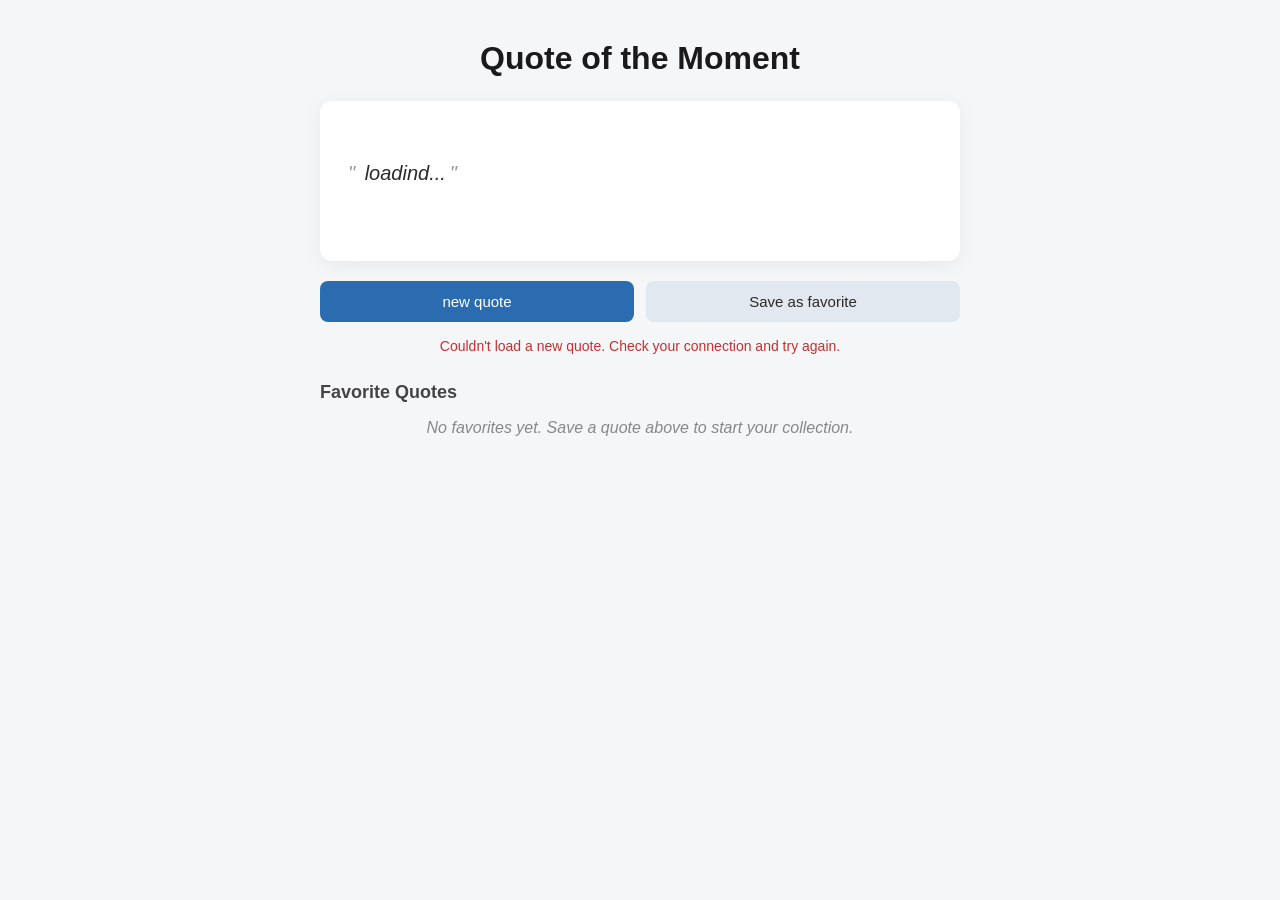
<file: quote.card/index.html>
<!DOCTYPE htmal>
<html lang="en"></html>
<head>
    <meta charset="UTF-8">
    <meta name="viewport" content="width=device-width, initial-scale=1.0">
    <title>Random Quote</title>
    <link rel="stylesheet" href="style.css">
</head>
<body>
    <div class="container">
        <h1>Quote of the Moment</h1>
<section id="quote-card" class="quote-card">            
    <p id ="quote-text" class="quote-text"> loadind...</p>
             <p id ="quote-author" class="quote-author"></p>
</section>
 
<div class="actions">
    <button id="new-quote-btn" class= "btn btn--primary">
        new quote
</button>
            <button id="save-quote-btn" class="btn btn--secondary">
                Save as favorite
            </button>

</div>
<p id="status-message" class="status"></p>
<section class="favorite">
    <h2>Favorite Quotes</h2>
    <ul id="favorites-list" class="favorites-list">
    </ul>
    <p id="favorites-empty" class="favorites-empty">No favorites yet. Save a quote above to start your collection.</p>
</section>

    </div>
    <script src="script.js"></script>
</file>
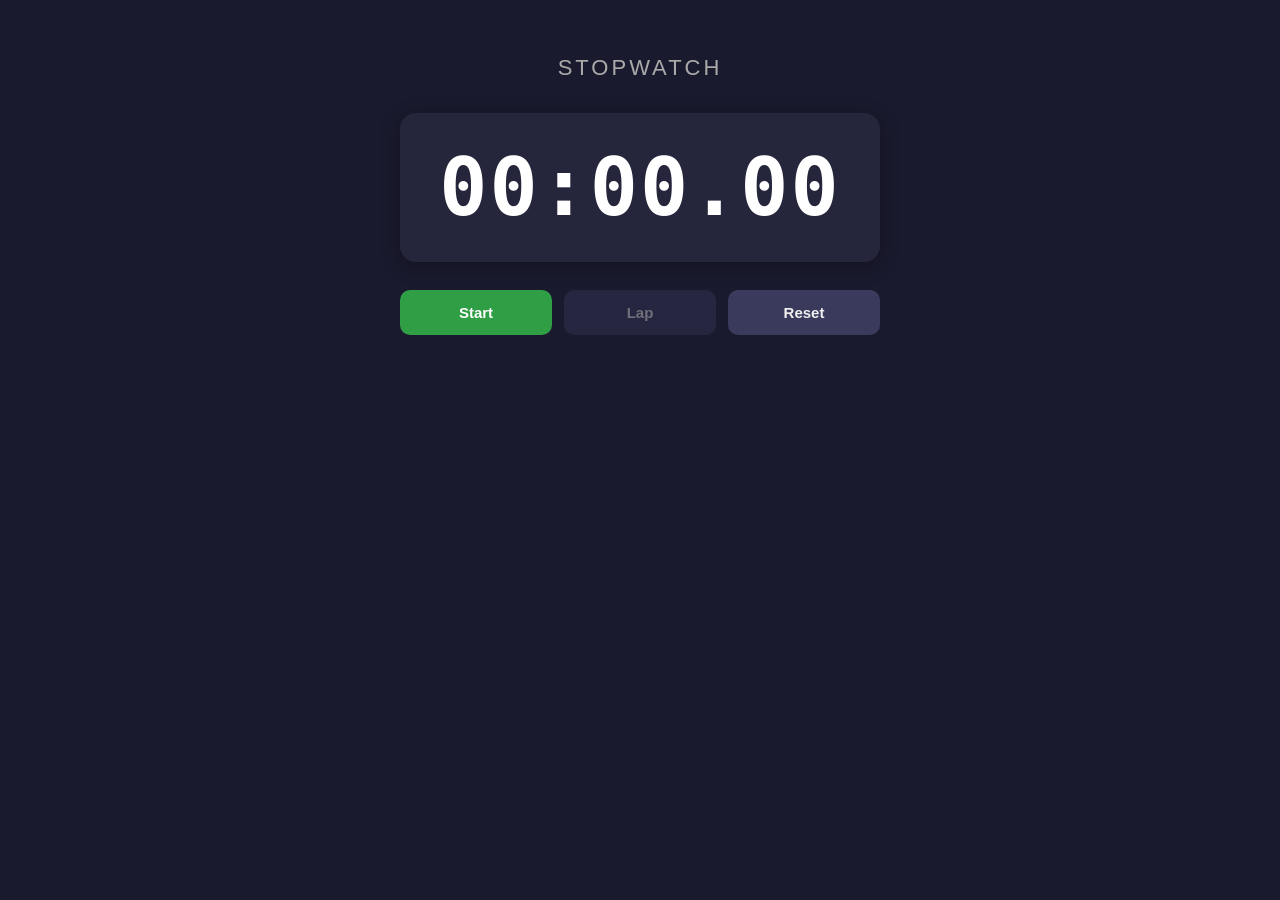
<file: stopwatch/index.html>
<!DOCTYPE	html>
<html	lang="en">
<head>
<meta	charset="UTF-8">
<meta	name="viewport"	content="width=device-width,	initial-scale=1.0">
<title>Stopwatch</title>
<link	rel="stylesheet"	href="style.css">
</head>
<body>
<div	class="container">
<h1>Stopwatch</h1>
<div	id="time-display"	class="time-display">00:00.00</div>
<div	class="actions">
<button	id="start-stop-btn"	class="btn	btn--start">Start</button>
<button	id="lap-btn"	class="btn	btn--secondary"	disabled>Lap</button>
<button	id="reset-btn"	class="btn	btn--secondary">Reset</button>
</div>
<section	class="laps">
<h2	id="laps-heading"	class="laps-heading	laps-heading--hidden">Laps</h2>
<ol	id="laps-list"	class="laps-list"></ol>
</section>
</div>
<script	src="script.js"></script>
</body>
</html>
</file>
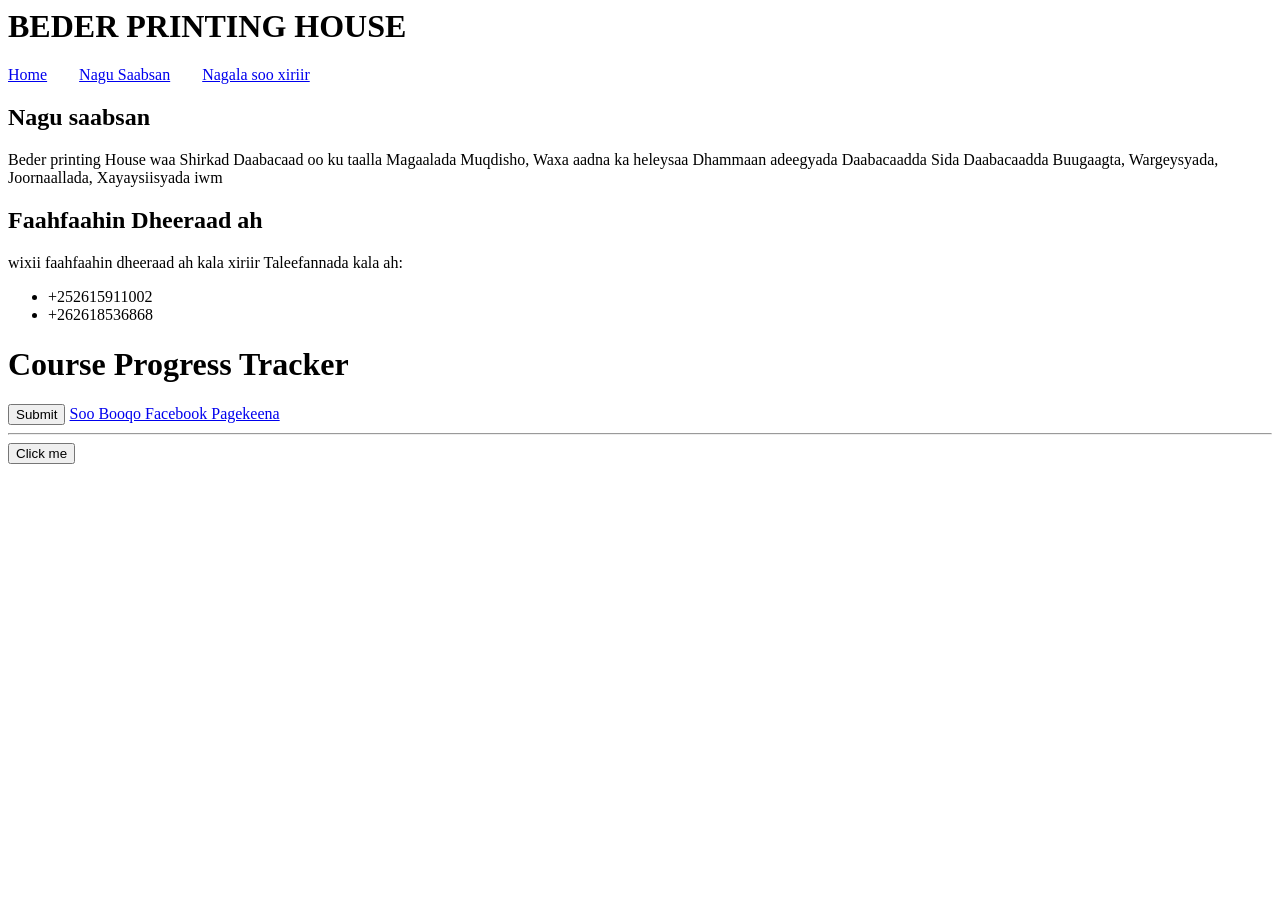
<file: daacad.html>
<htmal>
    <body>
        <h1>BEDER PRINTING HOUSE</h1>
        <a href="#">Home</a>        
&nbsp;&nbsp;&nbsp;&nbsp;&nbsp;&nbsp;

        <a href="#">Nagu Saabsan</a>

&nbsp;&nbsp;&nbsp;&nbsp;&nbsp;&nbsp;

 <a href="#">Nagala soo xiriir</a>

        <h2>Nagu saabsan</h2>
        <P>
            Beder printing House waa Shirkad Daabacaad oo ku taalla Magaalada Muqdisho, Waxa aadna ka heleysaa Dhammaan adeegyada Daabacaadda
            Sida Daabacaadda Buugaagta, Wargeysyada, Joornaallada, Xayaysiisyada iwm
        </P>

        <h2>Faahfaahin Dheeraad ah</h2>
        <P>
           wixii faahfaahin dheeraad ah kala xiriir Taleefannada kala ah: 
        </P>
        <ul>
<li>+252615911002</li>
<li>+262618536868</li>

</ul>

<html>
    <body>
        <h1>Course Progress Tracker</h1>
        

<button>Submit</button>

<body>
    <html>

<a href="https://www.facebook.com/bederprinting/">Soo Booqo Facebook Pagekeena</a>
<hr>

<button>Click me</button>


        <body>
            <htmal>
</file>
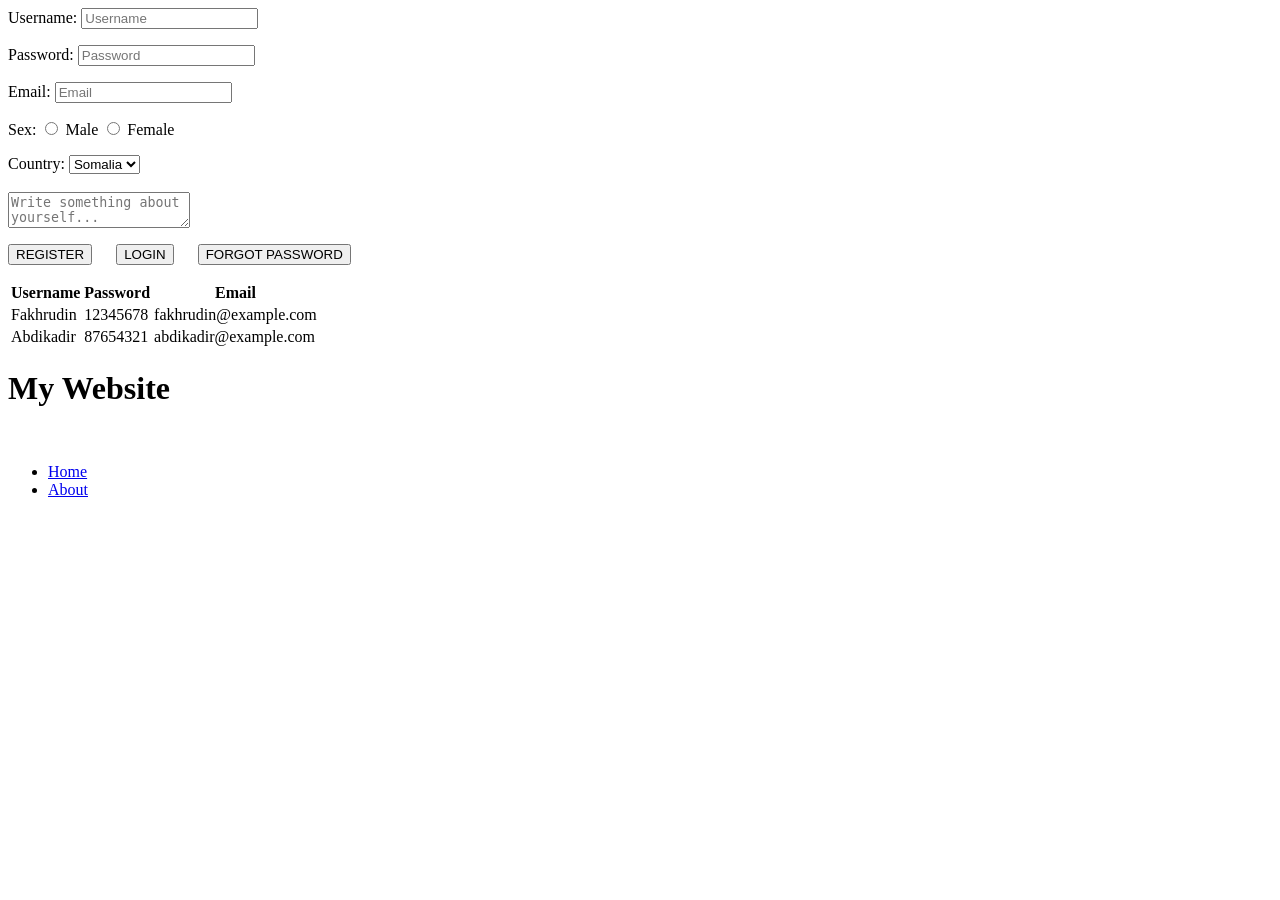
<file: html/Baraatiko.html>
<!DOCTYPE html)
<html>
<head>
<title>REGISTER FORM</title>
</head>
<body>
    <form>
        Username: <input type="username" placeholder="Username"/>
<br>
<p>
        Password: <input type="password" placeholder="Password"/>
        <br>
<p>
        Email: <input type="email" placeholder="Email"/>
        <br>
<p>
        Sex: <input type="radio" name="sex" value="male"/> Male
        <input type="radio" name="sex" value="female"/> Female
        <br>
        <p>
            Country: <select>
                <option value="somalia">Somalia</option>
                <option value="kenya">Kenya</option>
                <option value="ethiopia">Ethiopia</option>
            </select>
            <br>
            <br>
            <textarea placeholder="Write something about yourself..."></textarea>
        <p>
            <button>REGISTER</button>
            &nbsp;&nbsp;&nbsp;&nbsp;
            <button>LOGIN</button>
            &nbsp;&nbsp;&nbsp;&nbsp;
            <button>FORGOT PASSWORD</button>
        </p>
        <table>
            <tr>
                <th>Username</th>
                <th>Password</th>
                <th>Email</th>
            </tr>
            <tr>
                <td>Fakhrudin</td>
                <td>12345678</td>
                <td>fakhrudin@example.com</td>
            </tr>  
            <tr>
                <td>Abdikadir</td>
                <td>87654321</td>
                <td>abdikadir@example.com</td>
            </tr>
        </table>

    </form>
    <h1 id="brand">My Website</h1>
    <br>
    <nav>
  <ul>
    <li><a href="/">Home</a></li>
    <li><a href="/about">About</a></li>
  </ul>
</nav>

</div>

</body>
</html>
</file>
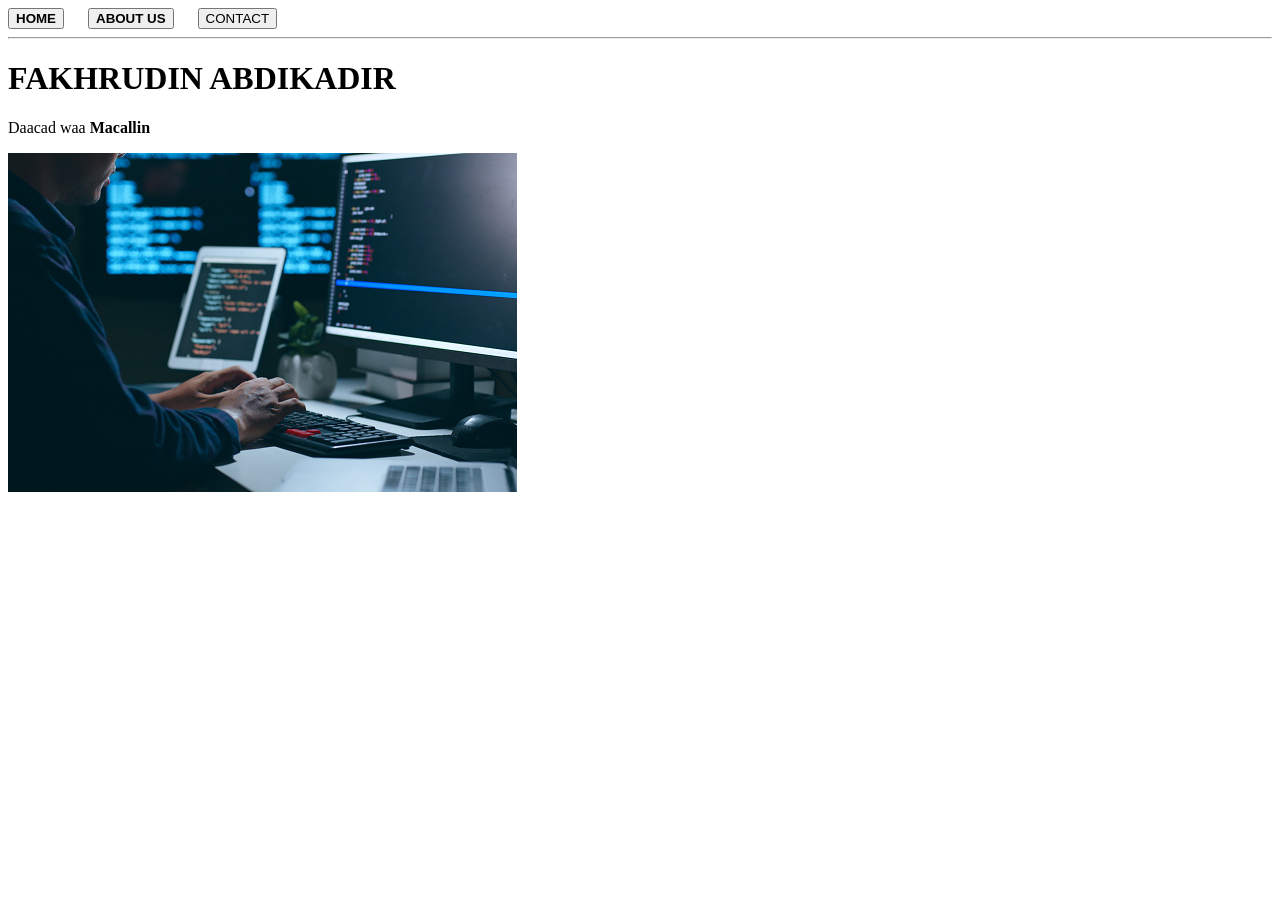
<file: html/daacad.html>
<!DOCTYPE html>
<html lang="so">
<head>
    <meta charset="UTF-8">
    <meta name="viewport" content="width=device-width, initial-scale=1.0">
    <title>website billow ah</title>
</head>
<button><b>HOME</b></button>
&nbsp;&nbsp;&nbsp;&nbsp;
<button><b>ABOUT US</b></button>
&nbsp;&nbsp;&nbsp;&nbsp;
<button>CONTACT</button>
<body>
<hr>
 <H1>FAKHRUDIN ABDIKADIR</H1>
 <p> Daacad waa <b>Macallin</b></p>
 <img src="coding.jpg.jpg" alt="Screenshot">


 
</body>
</html>
</file>
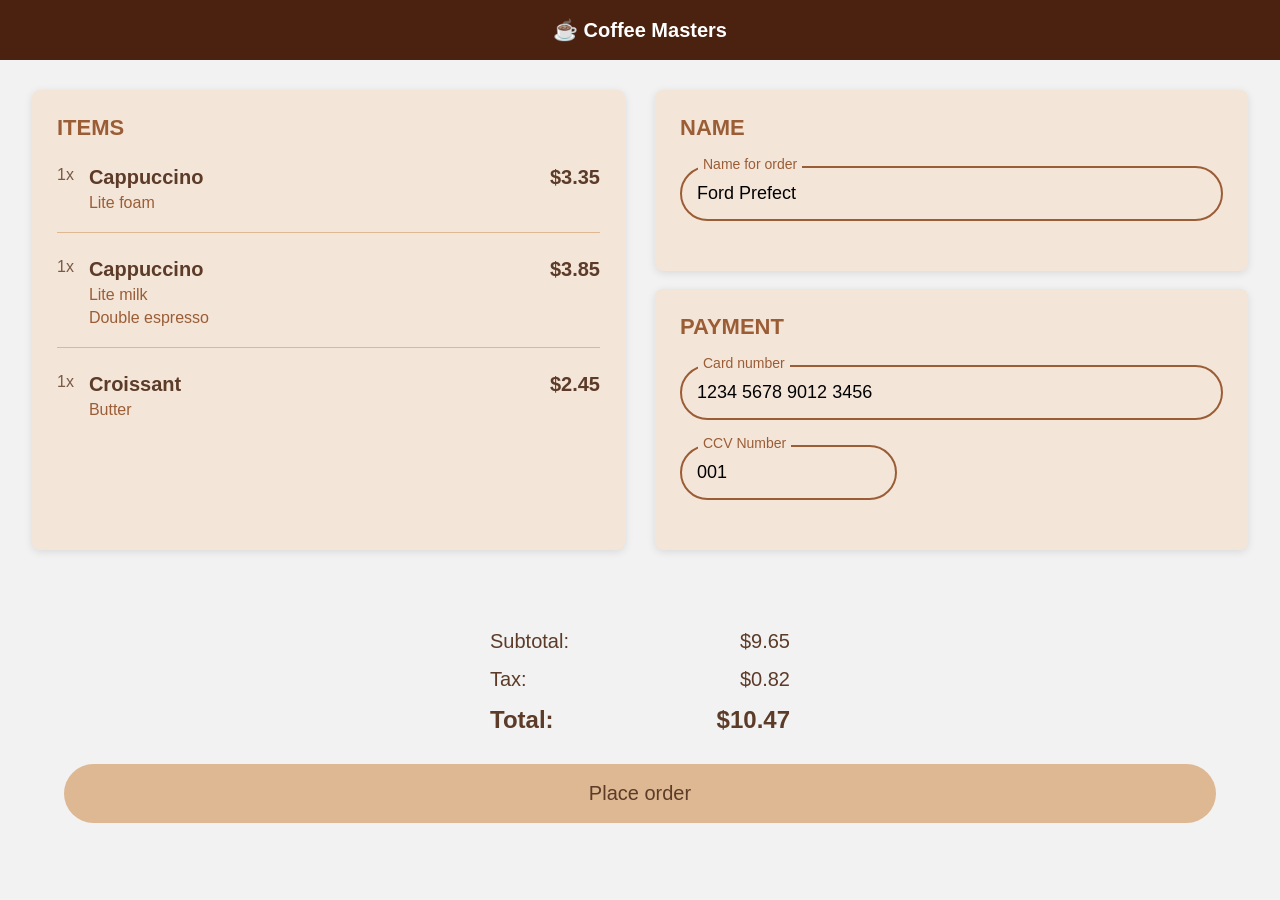
<file: html/TIJAABADA MAALINTA LABAAD.html>
<!DOCTYPE html>
<html lang="en">
<head>
  <meta charset="UTF-8" />
  <meta name="viewport" content="width=device-width, initial-scale=2.0"/>
  <title>Coffee Masters</title>

  <style>
    * {
      box-sizing: border-box;
      margin: 0;
      padding: 0;
    }

    body {
      font-family: Arial, Helvetica, sans-serif;
      background-color: #f2f2f2;
      color: #5c3b28;
    }

    /* HEADER */
    .header {
      background-color: #4b220f;
      color: white;
      padding: 18px;
      text-align: center;
      font-weight: bold;
      font-size: 20px;
    }

    /* MAIN LAYOUT */
    .container {
      width: 95%;
      margin: 30px auto;
      display: grid;
      grid-template-columns: 1fr 1fr;
      gap: 30px;
    }

    /* CARD */
    .card {
      background-color: #f3e5d8;
      padding: 25px;
      border-radius: 8px;
      box-shadow: 0 2px 8px rgba(0,0,0,0.1);
    }

    .card-title {
      color: #9b5d36;
      margin-bottom: 25px;
      font-size: 22px;
      font-weight: bold;
    }

    /* ITEMS */
    .item {
      display: flex;
      justify-content: space-between;
      margin-bottom: 25px;
      padding-bottom: 20px;
      border-bottom: 1px solid #ddb892;
    }

    .item:last-child {
      border-bottom: none;
    }

    .item-left {
      display: flex;
      gap: 15px;
    }

    .qty {
      color: #7a5a45;
    }

    .item-name {
      font-weight: bold;
      font-size: 20px;
    }

    .item-detail {
      color: #9b5d36;
      margin-top: 5px;
    }

    .price {
      font-weight: bold;
      font-size: 20px;
    }

    /* INPUT GROUP */
    .input-group {
      position: relative;
      margin-bottom: 25px;
    }

    .input-group label {
      position: absolute;
      top: -10px;
      left: 18px;
      background-color: #f3e5d8;
      padding: 0 5px;
      color: #9b5d36;
      font-size: 14px;
    }

    .input-group input {
      width: 100%;
      padding: 15px;
      border: 2px solid #9b5d36;
      border-radius: 30px;
      background-color: transparent;
      font-size: 18px;
      outline: none;
    }

    .small-input {
      width: 40%;
    }

    /* TOTAL SECTION */
    .totals {
      width: 300px;
      margin: 80px auto 30px;
    }

    .total-line {
      display: flex;
      justify-content: space-between;
      margin-bottom: 15px;
      font-size: 20px;
    }

    .grand-total {
      font-weight: bold;
      font-size: 24px;
    }

    /* BUTTON */
    .order-btn {
      display: block;
      width: 90%;
      margin: 30px auto;
      padding: 18px;
      background-color: #ddb892;
      border: none;
      border-radius: 40px;
      font-size: 20px;
      color: #5c3b28;
      cursor: pointer;
      transition: 0.3s;
    }

    .order-btn:hover {
      background-color: #c99d73;
    }

    /* RESPONSIVE */
    @media (max-width: 768px) {
      .container {
        grid-template-columns: 1fr;
      }

      .small-input {
        width: 100%;
      }

      .totals {
        width: 90%;
      }
    }
  </style>
</head>

<body>

  <!-- HEADER -->
  <div class="header">
    ☕ Coffee Masters
  </div>

  <!-- MAIN -->
  <div class="container">

    <!-- LEFT CARD -->
    <div class="card">

      <div class="card-title">ITEMS</div>

      <div class="item">
        <div class="item-left">
          <div class="qty">1x</div>

          <div>
            <div class="item-name">Cappuccino</div>
            <div class="item-detail">Lite foam</div>
          </div>
        </div>

        <div class="price">$3.35</div>
      </div>

      <div class="item">
        <div class="item-left">
          <div class="qty">1x</div>

          <div>
            <div class="item-name">Cappuccino</div>
            <div class="item-detail">Lite milk</div>
            <div class="item-detail">Double espresso</div>
          </div>
        </div>

        <div class="price">$3.85</div>
      </div>

      <div class="item">
        <div class="item-left">
          <div class="qty">1x</div>

          <div>
            <div class="item-name">Croissant</div>
            <div class="item-detail">Butter</div>
          </div>
        </div>

        <div class="price">$2.45</div>
      </div>

    </div>

    <!-- RIGHT SIDE -->
    <div>

      <!-- NAME -->
      <div class="card">

        <div class="card-title">NAME</div>

        <div class="input-group">
          <label>Name for order</label>
          <input type="text" value="Ford Prefect">
        </div>

      </div>

      <br>

      <!-- PAYMENT -->
      <div class="card">

        <div class="card-title">PAYMENT</div>

        <div class="input-group">
          <label>Card number</label>
          <input type="text" value="1234 5678 9012 3456">
        </div>

        <div class="input-group small-input">
          <label>CCV Number</label>
          <input type="text" value="001">
        </div>

      </div>

    </div>

  </div>

  <!-- TOTALS -->
  <div class="totals">

    <div class="total-line">
      <span>Subtotal:</span>
      <span>$9.65</span>
    </div>

    <div class="total-line">
      <span>Tax:</span>
      <span>$0.82</span>
    </div>

    <div class="total-line grand-total">
      <span>Total:</span>
      <span>$10.47</span>
    </div>

  </div>

  <!-- BUTTON -->
  <button class="order-btn">
    Place order
  </button>

</body>
</html>
</file>
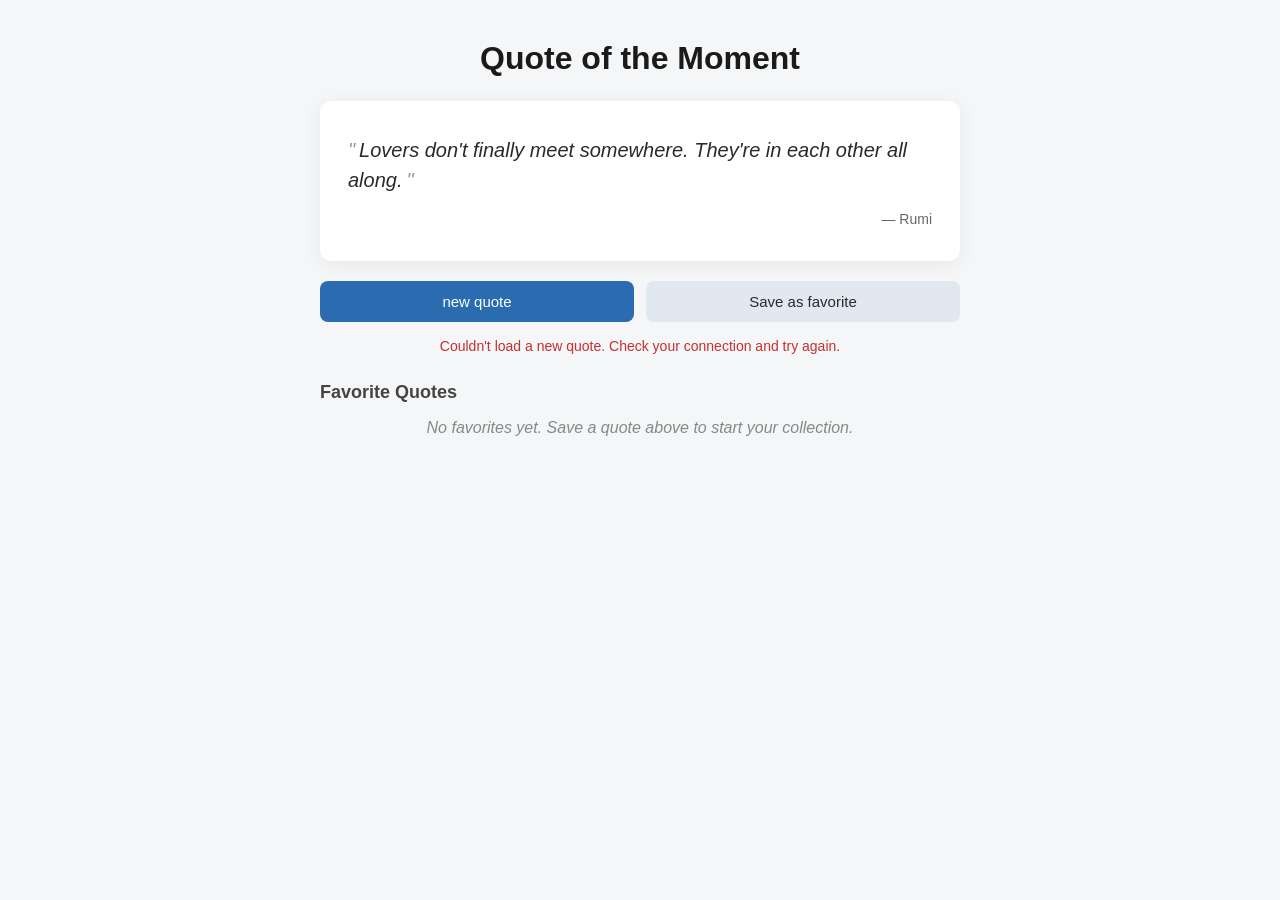
<file: quote.card/Random Quote.html>
<!DOCTYPE htmal>
<!-- saved from url=(0054)file:///C:/Users/VICTUS/quote.card/Random%20Quote.html -->
<html lang="en"><head><meta http-equiv="Content-Type" content="text/html; charset=UTF-8"></head><body>

    
    <meta name="viewport" content="width=device-width, initial-scale=1.0">
    <title>Random Quote</title>
    <link rel="stylesheet" href="./Random Quote_files/style.css">


    <div class="container">
        <h1>Quote of the Moment</h1>
<section id="quote-card" class="quote-card">            
    <p id="quote-text" class="quote-text">Lovers don't finally meet somewhere. They're in each other all along.</p>
             <p id="quote-author" class="quote-author">Rumi</p>
</section>
 
<div class="actions">
    <button id="new-quote-btn" class="btn btn--primary">
        new quote
</button>
            <button id="save-quote-btn" class="btn btn--secondary">
                Save as favorite
            </button>

</div>
<p id="status-message" class="status is-success">Saved	to	favorites.</p>
<section class="favorite">
    <h2>Favorite Quotes</h2>
    <ul id="favorites-list" class="favorites-list"></ul>
    <p id="favorites-empty" class="favorites-empty" style="display: block;">No favorites yet. Save a quote above to start your collection.</p>
</section>

    </div>
    <script src="./Random Quote_files/script.js"></script>
</body></html>
</file>
<file: quote.card/style.css>
*	{
box-sizing:	border-box;
}
body	{
margin:	0;
min-height:	100vh;
background-color:	#f4f6f8;
color:	#1a1a1a;
font-family:	-apple-system,	BlinkMacSystemFont,	"Segoe	UI",	Roboto,	sans-serif;
padding:	40px	20px;
}
.container	{
max-width:	640px;
margin:	0	auto;
}

h1	{
text-align:	center;
color:	#1a1a1a;
margin-bottom:	24px;
}
h2	{
font-size:	18px;
color:	#444;
margin-top:	0;
margin-bottom:	16px;
}
.quote-card	{
background-color:	white;
border-radius:	12px;
padding:	32px	28px;
box-shadow:	0	4px	20px	rgba(0,	0,	0,	0.06);
margin-bottom:	20px;
min-height:	160px;
display:	flex;
flex-direction:	column;
justify-content:	center;
}
.quote-card.is-loading	{
opacity:	0.5;
}
.quote-text	{
font-size:	20px;
line-height:	1.5;
margin:	0	0	16px	0;
font-style:	italic;
color:	#2a2a2a;
}
.quote-text::before	{	content:	'"';	margin-right:	4px;	color:	#999;	}
.quote-text::after		{	content:	'"';	margin-left:	4px;	color:	#999;	}
.quote-author	{
font-size:	14px;
color:	#666;
margin:	0;
text-align:	right;
font-weight:	500;
}
.quote-author:not(:empty)::before	{	content:	"—	";	}
.actions	{
display:	flex;
gap:	12px;
margin-bottom:	16px;
flex-wrap:	wrap;
}
.btn	{
padding:	12px	20px;
border:	none;
border-radius:	8px;
font-size:	15px;
cursor:	pointer;
font-weight:	500;
transition:	transform	0.15s	ease,	background-color	0.15s	ease;
flex:	1;
min-width:	140px;
}
.btn:hover:not(:disabled)	{	transform:	translateY(-2px);	}
.btn:disabled													
{	opacity:	0.5;	cursor:	not-allowed;	}
.btn--primary	{
background-color:	#2b6cb0;
color:	white;
}
.btn--primary:hover:not(:disabled)	{	background-color:	#1e4e8c;	}
.btn--secondary	{

    background-color:	#e2e8f0;
color:	#2a2a2a;
}
.btn--secondary:hover:not(:disabled)	{	background-color:	#cbd5e0;	}
.status	{
text-align:	center;
font-size:	14px;
min-height:	20px;
margin:	0	0	24px	0;
color:	#666;
}
.status.is-error			{	color:	#c53030;	}
.status.is-success	{	color:	#2f855a;	}
.favorites	{
background-color:	white;
border-radius:	12px;
padding:	24px;
box-shadow:	0	4px	20px	rgba(0,	0,	0,	0.06);
}
.favorites-list	{
list-style:	none;
padding:	0;
margin:	0;
}
.favorite-item	{
display:	flex;
justify-content:	space-between;
align-items:	flex-start;
gap:	12px;
padding:	14px	0;
border-bottom:	1px	solid	#eee;
}
.favorite-item:last-child	{	border-bottom:	none;	}
.favorite-content	{	flex:	1;	}
.favorite-text	{
font-size:	15px;
margin:	0	0	4px	0;
line-height:	1.4;
}
.favorite-author	{
font-size:	13px;
color:	#888;
margin:	0;
}
.remove-btn	{
background:	none;
border:	1px	solid	#ddd;
color:	#c53030;
padding:	4px	10px;
border-radius:	6px;
cursor:	pointer;
font-size:	13px;
flex-shrink:	0;
}
.remove-btn:hover	{
background-color:	#fff5f5;
border-color:	#c53030;
}
.favorites-empty	{
color:	#888;
font-style:	italic;
text-align:	center;
margin:	8px	0;
}
</file>
<file: stopwatch/style.css>
*	{
box-sizing:	border-box;
}
body	{
margin:	0;
min-height:	100vh;
background-color:	#1a1a2e;
color:	#f0f0f0;
font-family:	-apple-system,	BlinkMacSystemFont,	"Segoe	UI",	Roboto,	sans-serif;
padding:	40px	20px;
display:	flex;
justify-content:	center;
align-items:	flex-start;
}
.container	{
max-width:	480px;
width:	100%;
}
h1	{
text-align:	center;
font-size:	22px;
color:	#aaa;
text-transform:	uppercase;
letter-spacing:	3px;
margin-bottom:	32px;
font-weight:	500;
}

.time-display	{
font-family:	"Courier	New",	"Monaco",	monospace;
font-size:	80px;
font-weight:	700;
text-align:	center;
color:	#ffffff;
background-color:	#25253c;
border-radius:	16px;
padding:	28px	16px;
margin-bottom:	28px;
letter-spacing:	2px;
font-variant-numeric:	tabular-nums;
box-shadow:	0	4px	20px	rgba(0,	0,	0,	0.3);
}
@media	(max-width:	480px)	{
.time-display	{
font-size:	56px;
padding:	24px	12px;
}
}

.actions	{
display:	flex;
gap:	12px;
margin-bottom:	32px;
}
.btn	{
flex:	1;
padding:	14px	12px;
border:	none;
border-radius:	10px;
font-size:	15px;
font-weight:	600;
cursor:	pointer;
transition:	transform	0.15s	ease,	background-color	0.15s	ease;
color:	white;
}
.btn:hover:not(:disabled)	{
transform:	translateY(-2px);
}
.btn:disabled	{
opacity:	0.4;
cursor:	not-allowed;
}
.btn--start	{
background-color:	#2f9e44;
}
.btn--start:hover:not(:disabled)	{
background-color:	#2b8a3e;
}
.btn--stop	{
background-color:	#c92a2a;
}
.btn--stop:hover:not(:disabled)	{
background-color:	#a51c1c;
}
.btn--secondary	{
background-color:	#3a3a5c;
color:	#f0f0f0;
}
.btn--secondary:hover:not(:disabled)	{
background-color:	#4a4a72;
}

.laps-heading	{
font-size:	14px;
color:	#888;
text-transform:	uppercase;
letter-spacing:	2px;
margin:	0	0	8px	0;
padding-bottom:	8px;
border-bottom:	1px	solid	#3a3a5c;
}
.laps-heading--hidden	{
display:	none;
}
.laps-list	{
list-style:	none;
padding:	0;
margin:	0;
font-family:	"Courier	New",	"Monaco",	monospace;
font-variant-numeric:	tabular-nums;
}
.lap-item	{
display:	grid;
grid-template-columns:	auto	1fr	1fr;
gap:	16px;
padding:	12px	16px;
border-radius:	8px;
margin-bottom:	4px;
background-color:	#25253c;
font-size:	15px;
align-items:	center;
}
.lap-number	{
color:	#888;
font-weight:	600;
}
.lap-split	{
text-align:	right;
color:	#f0f0f0;
}
.lap-total	{
text-align:	right;
color:	#888;
font-size:	13px;
}
.lap-item--fastest	{
background-color:	#1e3a2a;
color:	#51cf66;
}
.lap-item--fastest	.lap-split	{
color:	#51cf66;
}
.lap-item--slowest	{
background-color:	#3a1e1e;
color:	#ff6b6b;
}
.lap-item--slowest	.lap-split	{
color:	#ff6b6b;
}
</file>
<file: quote.card/Random Quote_files/style.css>
*	{
box-sizing:	border-box;
}
body	{
margin:	0;
min-height:	100vh;
background-color:	#f4f6f8;
color:	#1a1a1a;
font-family:	-apple-system,	BlinkMacSystemFont,	"Segoe	UI",	Roboto,	sans-serif;
padding:	40px	20px;
}
.container	{
max-width:	640px;
margin:	0	auto;
}

h1	{
text-align:	center;
color:	#1a1a1a;
margin-bottom:	24px;
}
h2	{
font-size:	18px;
color:	#444;
margin-top:	0;
margin-bottom:	16px;
}
.quote-card	{
background-color:	white;
border-radius:	12px;
padding:	32px	28px;
box-shadow:	0	4px	20px	rgba(0,	0,	0,	0.06);
margin-bottom:	20px;
min-height:	160px;
display:	flex;
flex-direction:	column;
justify-content:	center;
}
.quote-card.is-loading	{
opacity:	0.5;
}
.quote-text	{
font-size:	20px;
line-height:	1.5;
margin:	0	0	16px	0;
font-style:	italic;
color:	#2a2a2a;
}
.quote-text::before	{	content:	'"';	margin-right:	4px;	color:	#999;	}
.quote-text::after		{	content:	'"';	margin-left:	4px;	color:	#999;	}
.quote-author	{
font-size:	14px;
color:	#666;
margin:	0;
text-align:	right;
font-weight:	500;
}
.quote-author:not(:empty)::before	{	content:	"—	";	}
.actions	{
display:	flex;
gap:	12px;
margin-bottom:	16px;
flex-wrap:	wrap;
}
.btn	{
padding:	12px	20px;
border:	none;
border-radius:	8px;
font-size:	15px;
cursor:	pointer;
font-weight:	500;
transition:	transform	0.15s	ease,	background-color	0.15s	ease;
flex:	1;
min-width:	140px;
}
.btn:hover:not(:disabled)	{	transform:	translateY(-2px);	}
.btn:disabled													
{	opacity:	0.5;	cursor:	not-allowed;	}
.btn--primary	{
background-color:	#2b6cb0;
color:	white;
}
.btn--primary:hover:not(:disabled)	{	background-color:	#1e4e8c;	}
.btn--secondary	{

    background-color:	#e2e8f0;
color:	#2a2a2a;
}
.btn--secondary:hover:not(:disabled)	{	background-color:	#cbd5e0;	}
.status	{
text-align:	center;
font-size:	14px;
min-height:	20px;
margin:	0	0	24px	0;
color:	#666;
}
.status.is-error			{	color:	#c53030;	}
.status.is-success	{	color:	#2f855a;	}
.favorites	{
background-color:	white;
border-radius:	12px;
padding:	24px;
box-shadow:	0	4px	20px	rgba(0,	0,	0,	0.06);
}
.favorites-list	{
list-style:	none;
padding:	0;
margin:	0;
}
.favorite-item	{
display:	flex;
justify-content:	space-between;
align-items:	flex-start;
gap:	12px;
padding:	14px	0;
border-bottom:	1px	solid	#eee;
}
.favorite-item:last-child	{	border-bottom:	none;	}
.favorite-content	{	flex:	1;	}
.favorite-text	{
font-size:	15px;
margin:	0	0	4px	0;
line-height:	1.4;
}
.favorite-author	{
font-size:	13px;
color:	#888;
margin:	0;
}
.remove-btn	{
background:	none;
border:	1px	solid	#ddd;
color:	#c53030;
padding:	4px	10px;
border-radius:	6px;
cursor:	pointer;
font-size:	13px;
flex-shrink:	0;
}
.remove-btn:hover	{
background-color:	#fff5f5;
border-color:	#c53030;
}
.favorites-empty	{
color:	#888;
font-style:	italic;
text-align:	center;
margin:	8px	0;
}
</file>
